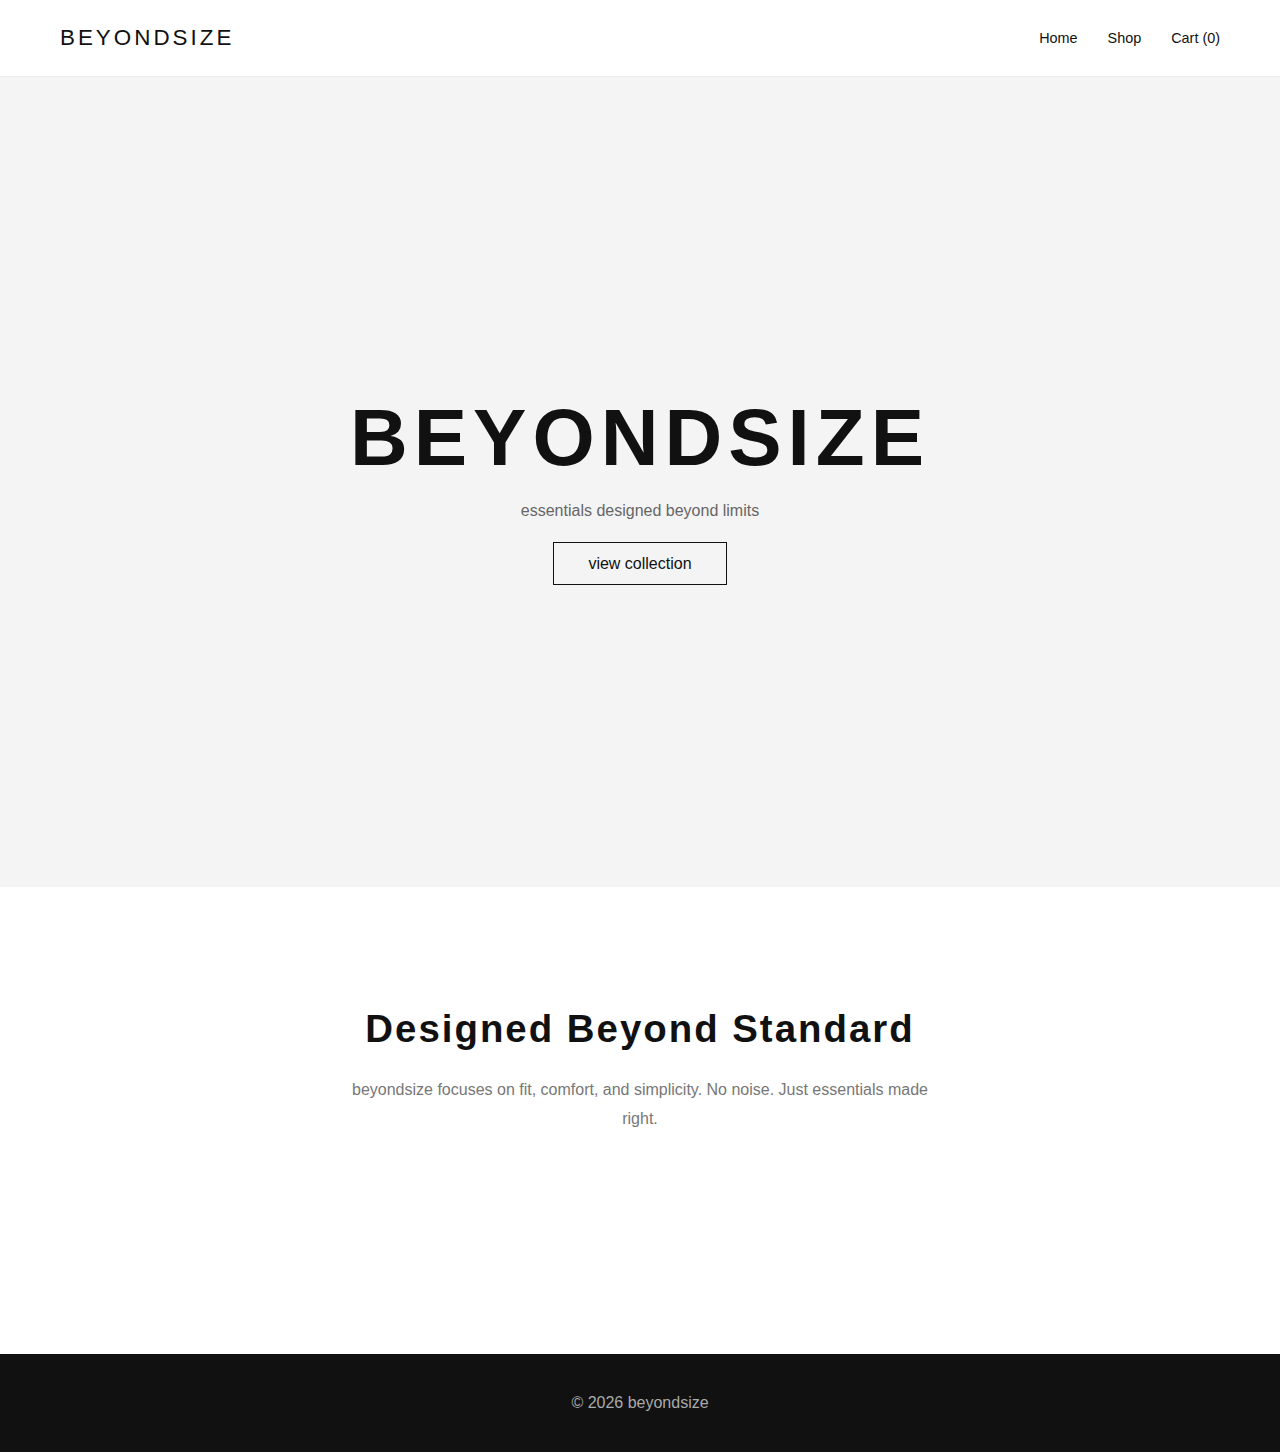
<file: index.html>
<!DOCTYPE html>
<html lang="en">
<head>
  <meta charset="UTF-8" />
  <title>beyondsize</title>
  <meta name="viewport" content="width=device-width, initial-scale=1.0">
  <link rel="stylesheet" href="css/style.css">
</head>

<body>

  <!-- NAVBAR -->
 <nav class="navbar">
  <div class="logo">beyondsize</div>
  <ul class="nav-links">
    <li><a href="index.html">Home</a></li>
    <li><a href="shop.html">Shop</a></li>
    <li><a href="cart.html">Cart (<span id="cart-count">0</span>)</a></li>
  </ul>
</nav>


  <!-- HERO -->
  <section class="hero-bs">
    <div class="hero-inner">
      <h1>beyondsize</h1>
      <p>essentials designed beyond limits</p>
      <a href="shop.html" class="btn-outline">view collection</a>
    </div>
  </section>

  <!-- EDITORIAL SECTION -->
  <section class="editorial">
    <h2>Designed Beyond Standard</h2>
    <p>
      beyondsize focuses on fit, comfort, and simplicity.
      No noise. Just essentials made right.
    </p>
  </section>

  <!-- FOOTER -->
  <footer class="footer">
    <p>© 2026 beyondsize</p>
  </footer>

</body>
</html>
</file>
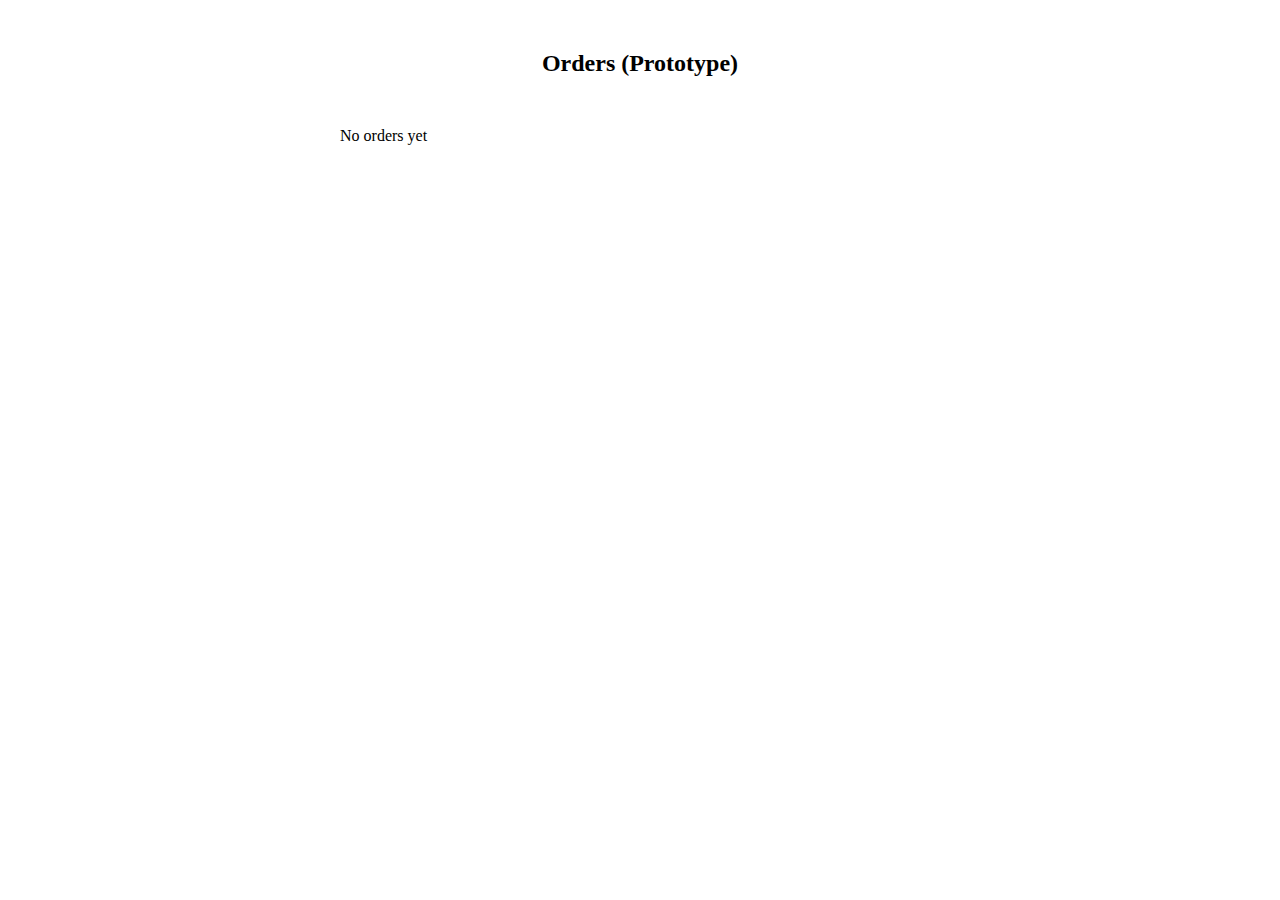
<file: admin.html>
<!DOCTYPE html>
<html>
<head>
  <title>Admin | beyondsize</title>
</head>
<body>

<h2 style="text-align:center;margin:50px;">Orders (Prototype)</h2>
<div id="orders-container" style="max-width:600px;margin:auto;"></div>

<script>
const orders = JSON.parse(localStorage.getItem("orders")) || [];
const container = document.getElementById("orders-container");

if(orders.length === 0) {
  container.innerHTML = "<p>No orders yet</p>";
} else {
  let total = 0;
  orders.forEach(item => {
    total += item.price;
    container.innerHTML += `<p>${item.name} - Rs. ${item.price}</p>`;
  });
  container.innerHTML += `<hr><strong>Total: Rs. ${total}</strong>`;
}
</script>

</body>
</html>
</file>
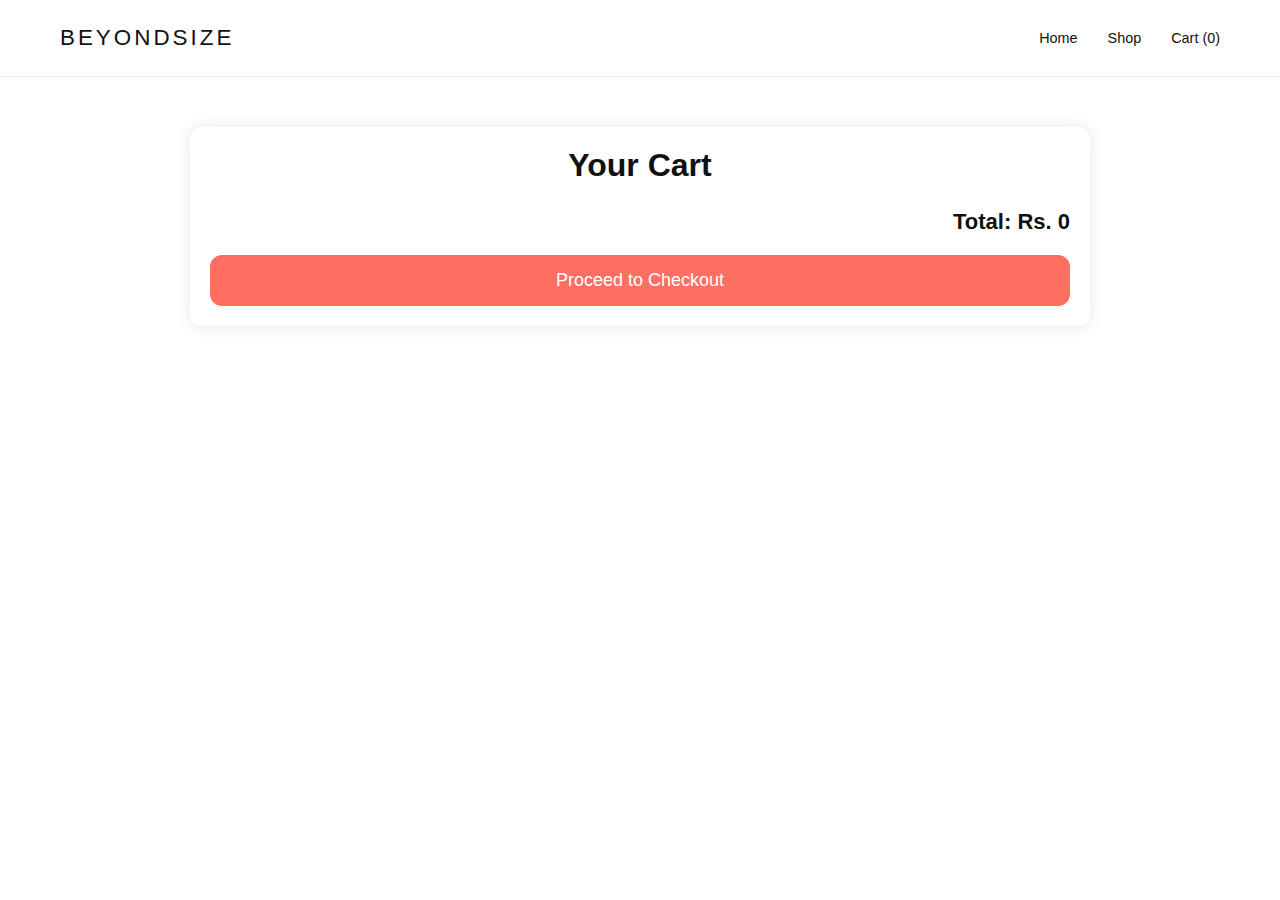
<file: cart.html>
<!DOCTYPE html>
<html lang="en">
<head>
  <meta charset="UTF-8">
  <title>Cart | beyondsize</title>
  <meta name="viewport" content="width=device-width, initial-scale=1.0">
  <link rel="stylesheet" href="css/style.css">
  <style>
    .cart-container {
      max-width: 900px;
      margin: 50px auto;
      background: #fff;
      padding: 20px;
      border-radius: 12px;
      box-shadow: 0 0 15px rgba(0,0,0,0.1);
    }
    h1 { text-align: center; margin-bottom: 25px; }
    .cart-item {
      display: flex;
      justify-content: space-between;
      align-items: center;
      border-bottom: 1px solid #eee;
      padding: 15px 0;
    }
    .cart-item img {
      width: 100px;
      height: 100px;
      object-fit: cover;
      border-radius: 10px;
    }
    .item-details {
      flex: 1;
      margin-left: 20px;
    }
    .item-details h4 { margin: 0 0 5px 0; }
    .item-details p { margin: 0; color: #555; }
    .quantity input {
      width: 60px;
      text-align: center;
      padding: 5px;
      border-radius: 5px;
      border: 1px solid #ccc;
    }
    .total {
      text-align: right;
      font-size: 22px;
      margin-top: 20px;
      font-weight: bold;
    }
    .checkout-btn {
      display: block;
      width: 100%;
      text-align: center;
      background: #ff6f61;
      color: #fff;
      padding: 15px;
      margin-top: 20px;
      border: none;
      border-radius: 12px;
      font-size: 18px;
      cursor: pointer;
      text-decoration: none;
    }
    .remove-btn {
      background: transparent;
      border: none;
      color: red;
      cursor: pointer;
      font-size: 14px;
    }
  </style>
</head>
<body>

<nav class="navbar">
  <div class="logo">beyondsize</div>
  <ul class="nav-links">
    <li><a href="index.html">Home</a></li>
    <li><a href="shop.html">Shop</a></li>
    <li><a href="cart.html">Cart (<span id="cart-count">0</span>)</a></li>
  </ul>
</nav>

<section class="cart-container">
  <h1>Your Cart</h1>
  <div id="cart-items"></div>
  <div class="total">Total: Rs. <span id="totalAmount">0</span></div>
  <a href="checkout.html" class="checkout-btn">Proceed to Checkout</a>
</section>

<script src="js/cart.js"></script>
<script>
const cartItemsDiv = document.getElementById('cart-items');
const totalAmountSpan = document.getElementById('totalAmount');

function displayCart() {
  const cart = JSON.parse(localStorage.getItem('cart')) || [];
  cartItemsDiv.innerHTML = '';
  let total = 0;

  cart.forEach((item, index) => {
    total += item.price * item.quantity;

    const div = document.createElement('div');
    div.className = 'cart-item';
    div.innerHTML = `
      <img src="${item.image}" alt="${item.name}">
      <div class="item-details">
        <h4>${item.name}</h4>
        <p>Rs.${item.price}</p>
      </div>
      <div class="quantity">
        <input type="number" min="1" value="${item.quantity}" onchange="updateQuantity(${index}, this.value)">
      </div>
      <button class="remove-btn" onclick="removeItem(${index})">Remove</button>
    `;
    cartItemsDiv.appendChild(div);
  });

  totalAmountSpan.innerText = total;
}

function updateQuantity(index, value) {
  const cart = JSON.parse(localStorage.getItem('cart'));
  cart[index].quantity = parseInt(value);
  localStorage.setItem('cart', JSON.stringify(cart));
  displayCart();
  updateCartCount();
}

function removeItem(index) {
  const cart = JSON.parse(localStorage.getItem('cart'));
  cart.splice(index, 1);
  localStorage.setItem('cart', JSON.stringify(cart));
  displayCart();
  updateCartCount();
}

displayCart();
updateCartCount();
</script>
</body>
</html>
</file>
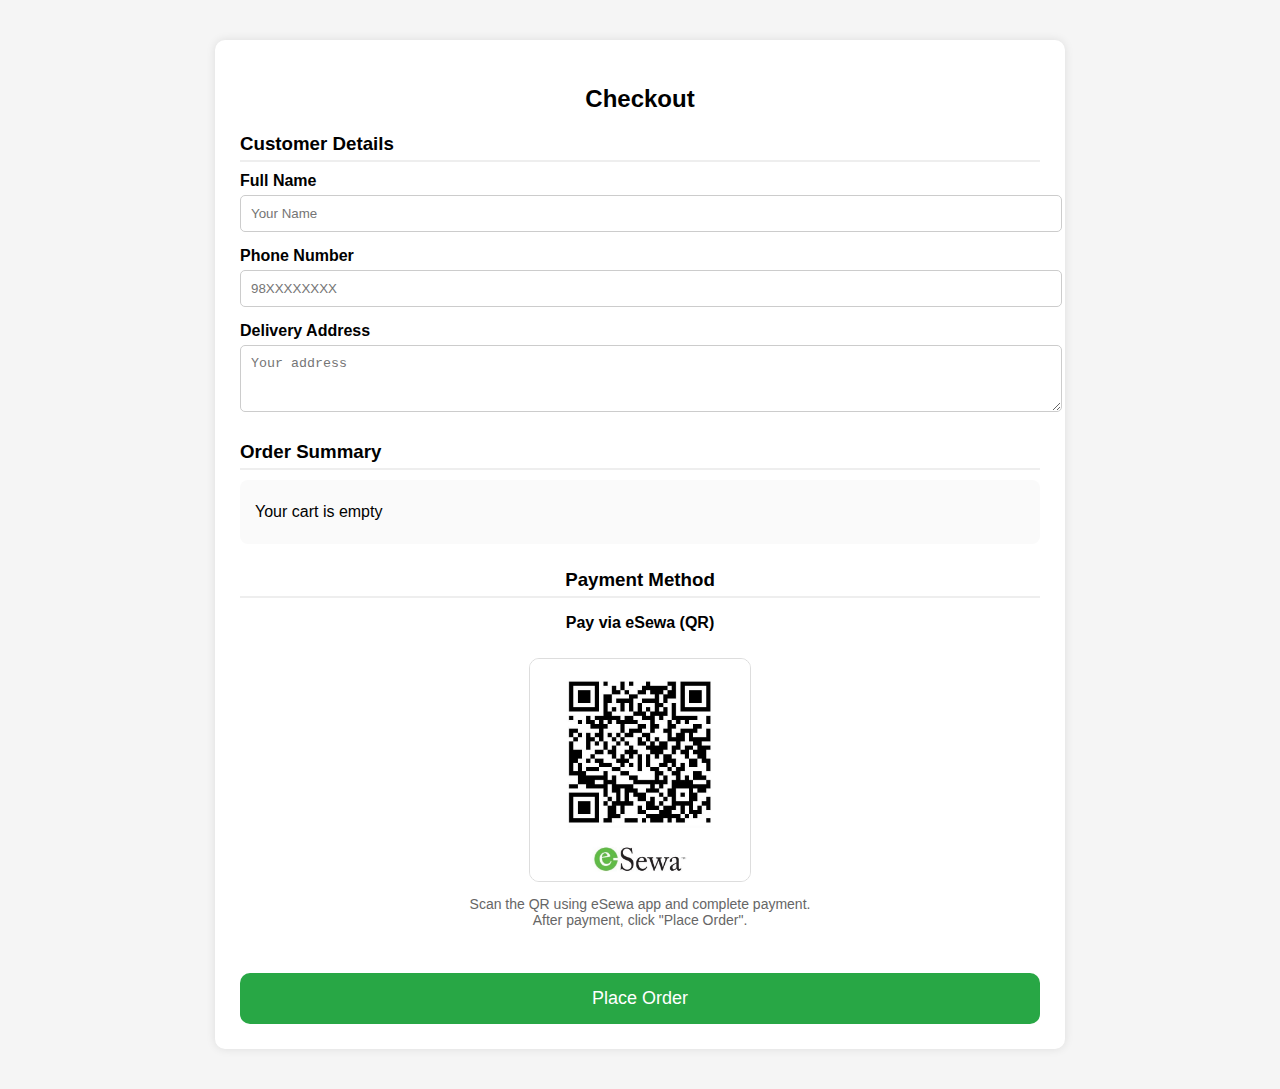
<file: checkout.html>
<!DOCTYPE html>
<html lang="en">
<head>
  <meta charset="UTF-8">
  <meta name="viewport" content="width=device-width, initial-scale=1.0">
  <title>Checkout | beyondsize</title>

  <style>
    body {
      font-family: Arial, sans-serif;
      background: #f5f5f5;
      margin: 0;
      padding: 0;
    }

    .checkout-container {
      max-width: 800px;
      margin: 40px auto;
      background: #fff;
      padding: 25px;
      border-radius: 10px;
      box-shadow: 0 0 10px rgba(0,0,0,0.1);
    }

    h2 {
      text-align: center;
      margin-bottom: 20px;
    }

    .section {
      margin-bottom: 25px;
    }

    .section h3 {
      margin-bottom: 10px;
      border-bottom: 2px solid #eee;
      padding-bottom: 5px;
    }

    .input-group {
      margin-bottom: 15px;
    }

    .input-group label {
      display: block;
      margin-bottom: 5px;
      font-weight: bold;
    }

    .input-group input,
    .input-group textarea {
      width: 100%;
      padding: 10px;
      border-radius: 5px;
      border: 1px solid #ccc;
    }

    .order-summary {
      background: #fafafa;
      padding: 15px;
      border-radius: 8px;
    }

    .order-summary p {
      margin: 8px 0;
      display: flex;
      justify-content: space-between;
    }

    .total {
      font-size: 18px;
      font-weight: bold;
    }

    .payment-method {
      text-align: center;
    }

    .payment-method img {
      max-width: 220px;
      margin-top: 10px;
      border: 1px solid #ddd;
      border-radius: 10px;
    }

    .place-order-btn {
      width: 100%;
      background: #28a745;
      color: #fff;
      padding: 15px;
      font-size: 18px;
      border: none;
      border-radius: 10px;
      cursor: pointer;
      margin-top: 20px;
    }

    .note {
      font-size: 14px;
      color: #666;
      margin-top: 10px;
      text-align: center;
    }
  </style>
</head>
<body>

  <div class="checkout-container">
    <h2>Checkout</h2>

    <!-- Customer Details -->
    <div class="section">
      <h3>Customer Details</h3>

      <div class="input-group">
        <label>Full Name</label>
        <input type="text" placeholder="Your Name">
      </div>

      <div class="input-group">
        <label>Phone Number</label>
        <input type="text" placeholder="98XXXXXXXX">
      </div>

      <div class="input-group">
        <label>Delivery Address</label>
        <textarea rows="3" placeholder="Your address"></textarea>
      </div>
    </div>

    <!-- Order Summary -->
    <div class="section">
      <h3>Order Summary</h3>
      <div class="order-summary" id="orderSummary"></div>
    </div>

    <!-- Payment Method -->
    <div class="section payment-method">
      <h3>Payment Method</h3>
      <p><strong>Pay via eSewa (QR)</strong></p>

      <!-- KEEP YOUR QR IMAGE -->
      <img src="assets/QR.jpeg" alt="eSewa QR Code">

      <p class="note">
        Scan the QR using eSewa app and complete payment.<br>
        After payment, click "Place Order".
      </p>
    </div>

    <button class="place-order-btn">Place Order</button>
  </div>

  <!-- CART → CHECKOUT SCRIPT -->
  <script>
    const orderSummary = document.getElementById("orderSummary");
    const cart = JSON.parse(localStorage.getItem("cart")) || [];

    let total = 0;

    if (cart.length === 0) {
      orderSummary.innerHTML = "<p>Your cart is empty</p>";
    } else {
      cart.forEach(item => {
        const itemTotal = item.price * item.quantity;
        total += itemTotal;

        orderSummary.innerHTML += `
          <p>
            <span>${item.name} × ${item.quantity}</span>
            <span>Rs. ${itemTotal}</span>
          </p>
        `;
      });

      orderSummary.innerHTML += `
        <hr>
        <p class="total">
          <span>Total</span>
          <span>Rs. ${total}</span>
        </p>
      `;
    }
  </script>

</body>
</html>
</file>
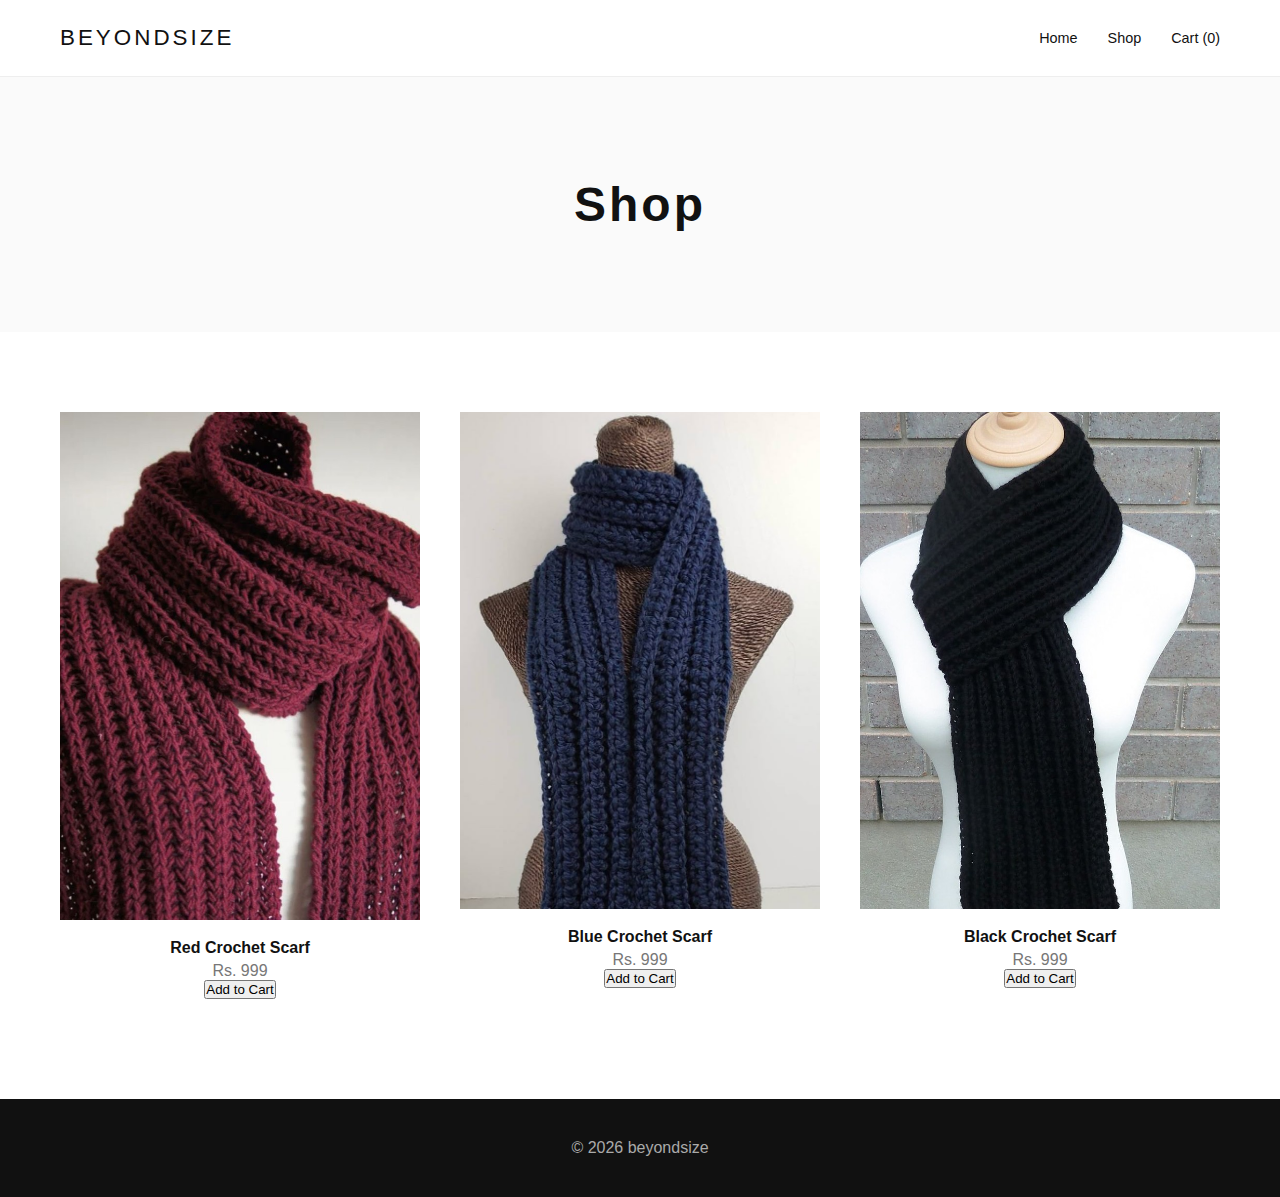
<file: shop.html>
<!DOCTYPE html>
<html lang="en">
<head>
  <meta charset="UTF-8" />
  <title>Shop | beyondsize</title>
  <meta name="viewport" content="width=device-width, initial-scale=1.0">
  <link rel="stylesheet" href="css/style.css">
</head>

<body>

  <!-- NAVBAR -->
  <nav class="navbar">
    <div class="logo">beyondsize</div>
    <ul class="nav-links">
      <li><a href="index.html">Home</a></li>
      <li><a href="shop.html">Shop</a></li>
      <li><a href="cart.html">Cart (<span id="cart-count">0</span>)</a></li>
    </ul>
  </nav>

  <!-- SHOP HEADER -->
  <section class="shop-header">
    <h1>Shop</h1>
  </section>

  <!-- PRODUCT GRID -->
  <section class="shop-container">

    <div class="product-card">
      <img src="assets/red-scarf.jpg" alt="Product 1">
      <h3>Red Crochet Scarf</h3>
      <p>Rs. 999</p>
      <button onclick="addToCart('Red Crochet Scarf', 999)">Add to Cart</button>
    </div>

    <div class="product-card">
      <img src="assets/blue-scarf.jpg" alt="Product 2">
      <h3>Blue Crochet Scarf</h3>
      <p>Rs. 999</p>
      <button onclick="addToCart('Blue Crochet Scarf','assets/blue-scarf.jpg' 999)">Add to Cart</button>
    </div>

    <div class="product-card">
      <img src="assets/black-scarf.jpg" alt="Product 3">
      <h3>Black Crochet Scarf</h3>
      <p>Rs. 999</p>
      <button onclick="addToCart('Black Crochet Scarf', 999,'assets/black-scarf.jpg')">Add to Cart</button>
    </div>

  </section>

  <!-- FOOTER -->
  <footer class="footer">
    <p>© 2026 beyondsize</p>
  </footer>

  <script src="js/cart.js"></script>
</body>
</html>
</file>
<file: css/style.css>
/* RESET */
* {
  margin: 0;
  padding: 0;
  box-sizing: border-box;
  font-family: Arial, Helvetica, sans-serif;
}

body {
  background: #ffffff;
  color: #111;
}

/* NAVBAR */
.navbar {
  display: flex;
  justify-content: space-between;
  align-items: center;
  padding: 25px 60px;
  border-bottom: 1px solid #eee;
}

.logo {
  font-size: 1.4rem;
  letter-spacing: 3px;
  text-transform: uppercase;
}

.nav-links {
  list-style: none;
  display: flex;
  gap: 30px;
}

.nav-links a {
  text-decoration: none;
  color: #111;
  font-size: 0.9rem;
}

/* HERO */
.hero-bs {
  height: 90vh;
  background: #f4f4f4;
  display: flex;
  align-items: center;
  justify-content: center;
}

.hero-inner {
  text-align: center;
}

.hero-bs h1 {
  font-size: 5rem;
  letter-spacing: 6px;
  text-transform: uppercase;
}

.hero-bs p {
  margin: 18px 0 35px;
  font-size: 1rem;
  color: #666;
}

.btn-outline {
  padding: 12px 34px;
  border: 1px solid #111;
  color: #111;
  text-decoration: none;
  transition: 0.3s;
}

.btn-outline:hover {
  background: #111;
  color: white;
}

/* EDITORIAL */
.editorial {
  padding: 120px 20px;
  text-align: center;
}

.editorial h2 {
  font-size: 2.4rem;
  letter-spacing: 2px;
}

.editorial p {
  max-width: 600px;
  margin: 25px auto 0;
  color: #777;
  line-height: 1.8;
}

/* SHOP */
.shop-header {
  padding: 100px 20px;
  text-align: center;
  background: #fafafa;
}

.shop-header h1 {
  font-size: 3rem;
  letter-spacing: 3px;
}

.shop-container {
  max-width: 1200px;
  margin: 80px auto;
  padding: 0 20px;
  display: grid;
  grid-template-columns: repeat(auto-fit, minmax(250px, 1fr));
  gap: 40px;
}

.product-card {
  background: white;
  text-align: center;
}

.product-card img {
  width: 100%;
  transition: transform 0.4s;
}

.product-card:hover img {
  transform: scale(1.05);
}

.product-card h3 {
  margin-top: 15px;
  font-size: 1rem;
}

.product-card p {
  margin-top: 5px;
  color: #777;
}

/* FOOTER */
.footer {
  background: #111;
  color: #aaa;
  text-align: center;
  padding: 40px 0;
  margin-top: 100px;
}
</file>
